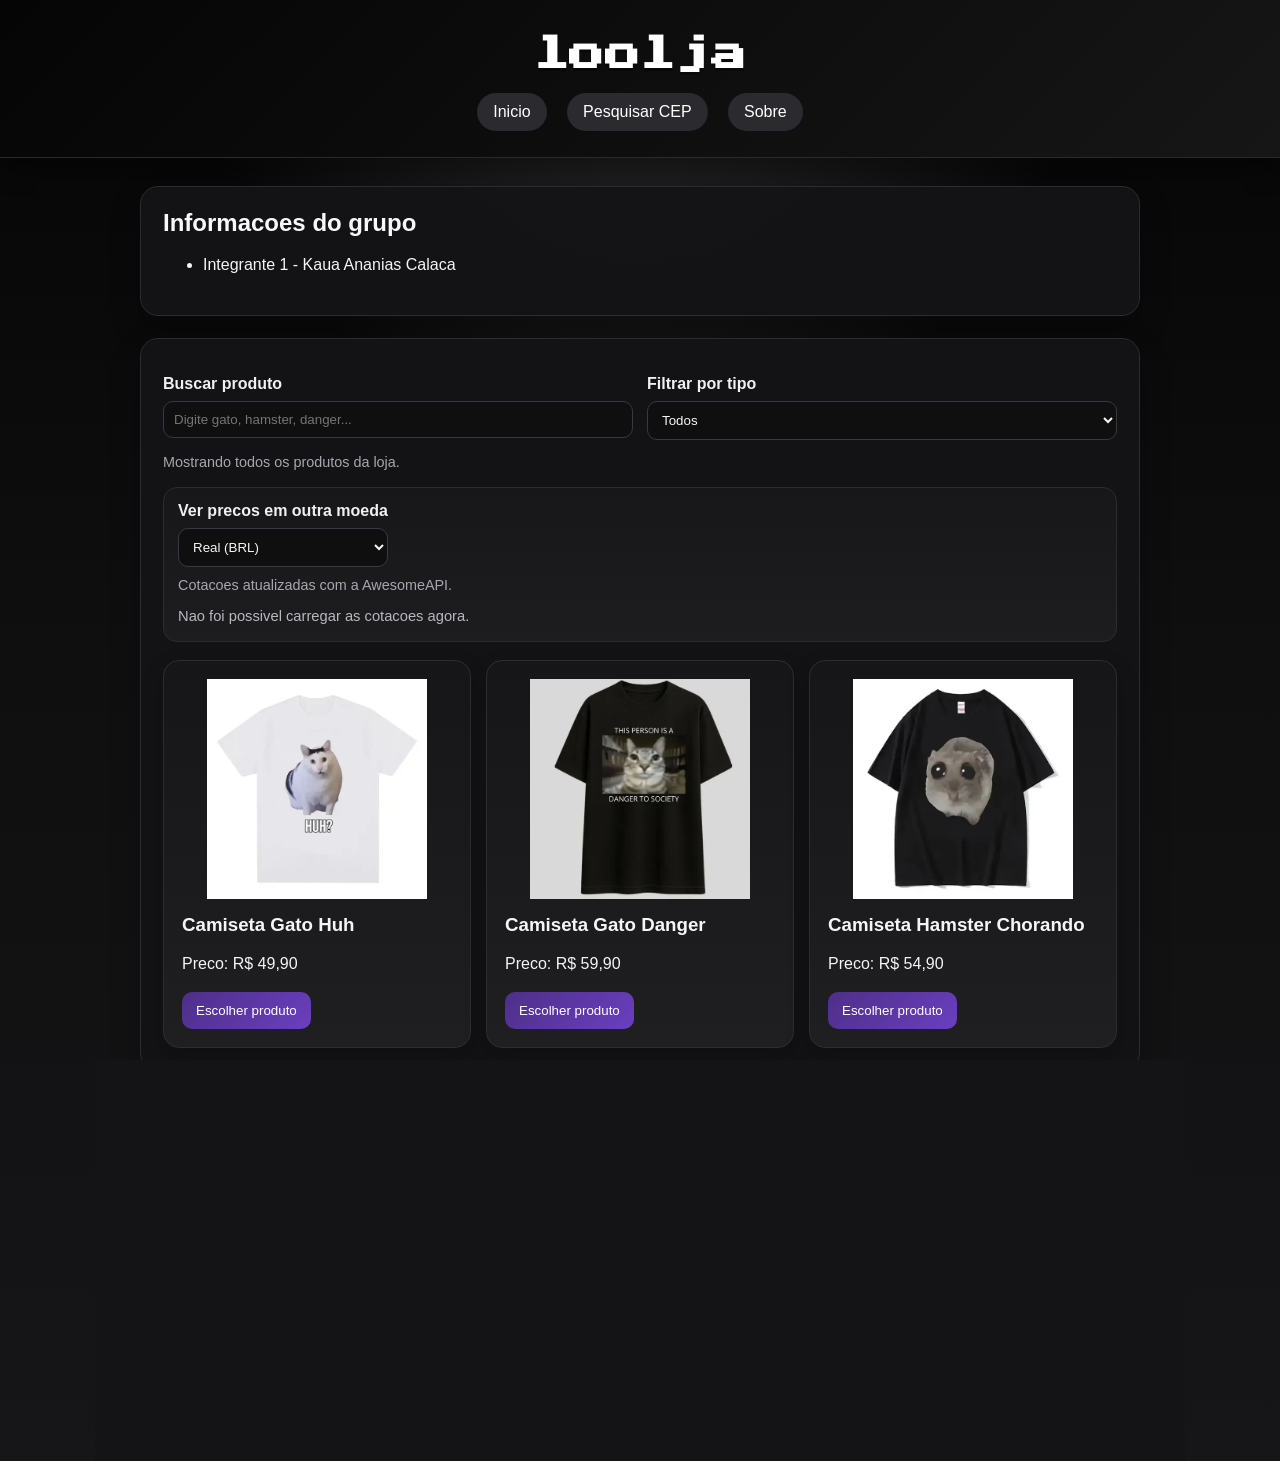
<file: index.html>
<!DOCTYPE html>
<html lang="pt-BR">
<head>
  <meta charset="UTF-8">
  <meta name="viewport" content="width=device-width, initial-scale=1.0">
  <title>loolja</title>
  <link rel="stylesheet" href="css/estilo.css">
</head>
<body>
  <header class="topo">
    <h1>loolja</h1>
    <nav class="menu">
      <a href="index.html">Inicio</a>
      <a href="rastreio.html">Pesquisar CEP</a>
      <a href="sobre.html">Sobre</a>
    </nav>
  </header>

  <main class="conteudo">
    <section class="caixa">
      <h2>Informacoes do grupo</h2>
      <ul>
        <li>Integrante 1 - Kaua Ananias Calaca</li>
      </ul>
    </section>

    <section class="caixa">
      <div class="filtro-box">
        <label for="buscaProduto">
          Buscar produto
          <input id="buscaProduto" type="text" placeholder="Digite gato, hamster, danger...">
        </label>

        <label for="filtroTipo">
          Filtrar por tipo
          <select id="filtroTipo">
            <option value="todos">Todos</option>
            <option value="gato">Gato</option>
            <option value="hamster">Hamster</option>
          </select>
        </label>
      </div>
      <p id="statusFiltro" class="api-info">Mostrando todos os produtos da loja.</p>
      <div class="moeda-box">
        <label for="moedaSelect">Ver precos em outra moeda</label>
        <select id="moedaSelect" class="campo-moeda">
          <option value="BRL">Real (BRL)</option>
          <option value="USD">Dolar (USD)</option>
          <option value="EUR">Euro (EUR)</option>
          <option value="GBP">Libra (GBP)</option>
        </select>
        <p class="api-info">Cotacoes atualizadas com a AwesomeAPI.</p>
        <p id="statusMoeda" class="status-moeda">Precos mostrados em real.</p>
      </div>

      <div class="lista-produtos">
        <article class="produto" data-tipo="gato" data-nome="camiseta gato huh">
          <img
            class="imagem-produto"
            src="imagens/D_Q_NP_2X_930253-MLB82586863637_022025-E-camiseta-basica-engracada-unissex-gato-huh-meme-100-algodao.png"
            alt="Camiseta basica engracada com estampa de gato huh meme"
          >
          <h3>Camiseta Gato Huh</h3>
          <p class="preco-produto" data-preco-base="49.90">Preco: R$ 49,90</p>
          <button class="botao-comprar" data-produto="Camiseta Gato Huh" data-preco="49.90" type="button">
            Escolher produto
          </button>
        </article>

        <article class="produto" data-tipo="gato" data-nome="camiseta gato danger">
          <img
            class="imagem-produto"
            src="imagens/D_Q_NP_2X_645750-MLB87160395916_072025-E-camiseta-estampa-gato-meme-danger-to-society-camisa-unissex.png"
            alt="Camiseta com estampa de gato meme danger to society"
          >
          <h3>Camiseta Gato Danger</h3>
          <p class="preco-produto" data-preco-base="59.90">Preco: R$ 59,90</p>
          <button class="botao-comprar" data-produto="Camiseta Gato Danger" data-preco="59.90" type="button">
            Escolher produto
          </button>
        </article>

        <article class="produto" data-tipo="hamster" data-nome="camiseta hamster chorando">
          <img
            class="imagem-produto"
            src="imagens/D_Q_NP_2X_655339-CBT91568445436_092025-E-camiseta-meme-de-hamster-chorando-olhos-grandes-engracado.webp"
            alt="Camiseta meme de hamster chorando com olhos grandes"
          >
          <h3>Camiseta Hamster Chorando</h3>
          <p class="preco-produto" data-preco-base="54.90">Preco: R$ 54,90</p>
          <button class="botao-comprar" data-produto="Camiseta Hamster Chorando" data-preco="54.90" type="button">
            Escolher produto
          </button>
        </article>
      </div>
    </section>

    <section id="secaoFormularioCompra" class="caixa formulario-compra-escondido">
      <h2>Formulario da compra</h2>
      <div id="produtoSelecionado" class="codigo-box">
        Nenhum produto foi selecionado ainda.
      </div>
      <form id="formCompra" class="formulario">
        <label for="nomeCliente">Nome do cliente</label>
        <input type="text" id="nomeCliente" placeholder="Digite seu nome" required>

        <label for="cidadeCliente">Cidade</label>
        <input type="text" id="cidadeCliente" placeholder="Digite sua cidade" required>

        <label for="cepCliente">CEP para entrega</label>
        <input type="text" id="cepCliente" placeholder="Digite o CEP para envio" required>

        <label for="pagamentoCliente">Forma de pagamento</label>
        <select id="pagamentoCliente" class="pagamento-padrao">
          <option value="Pix">Pix</option>
          <option value="Cartao">Cartao</option>
          <option value="Boleto">Boleto</option>
        </select>

        <button id="finalizarCompraBtn" class="botao-simples" type="submit">
          Finalizar compra
        </button>
      </form>
      <p class="api-info">O CEP da entrega e buscado com a API publica ViaCEP.</p>
      <div id="enderecoCompra" class="codigo-box">
        Nenhum endereco foi consultado ainda.
      </div>
      <p class="api-info">Clima atual da cidade consultado com a Open-Meteo.</p>
      <div id="climaEntrega" class="codigo-box">
        Nenhum clima foi consultado ainda.
      </div>
    </section>

    <section class="caixa">
      <h2>Resultado da compra</h2>
      <div id="resultadoCompra" class="resultado">
        Nenhuma compra foi selecionada ainda.
      </div>

      <table class="tabela">
        <thead>
          <tr>
            <th>Cliente</th>
            <th>Produto</th>
            <th>Preco</th>
            <th>Codigo</th>
          </tr>
        </thead>
        <tbody id="tabelaCompras">
          <tr>
            <td colspan="4">Ainda nao existe compra registrada.</td>
          </tr>
        </tbody>
      </table>

      <div class="linha-botoes">
        <button id="removerUltimaCompraBtn" class="botao-simples" type="button">
          Remover ultima compra
        </button>
        <button id="limparComprasBtn" class="botao-simples" type="button">
          Limpar tabela
        </button>
      </div>

      <p>
        Depois da compra, voce pode ir para a pagina de
        <a href="rastreio.html">rastreio do pedido</a>.
      </p>
    </section>
  </main>

  <script src="js/apis/cotacao.js"></script>
  <script src="js/apis/viacep.js"></script>
  <script src="js/apis/openmeteo.js"></script>
  <script src="js/script.js"></script>
</body>
</html>
</file>
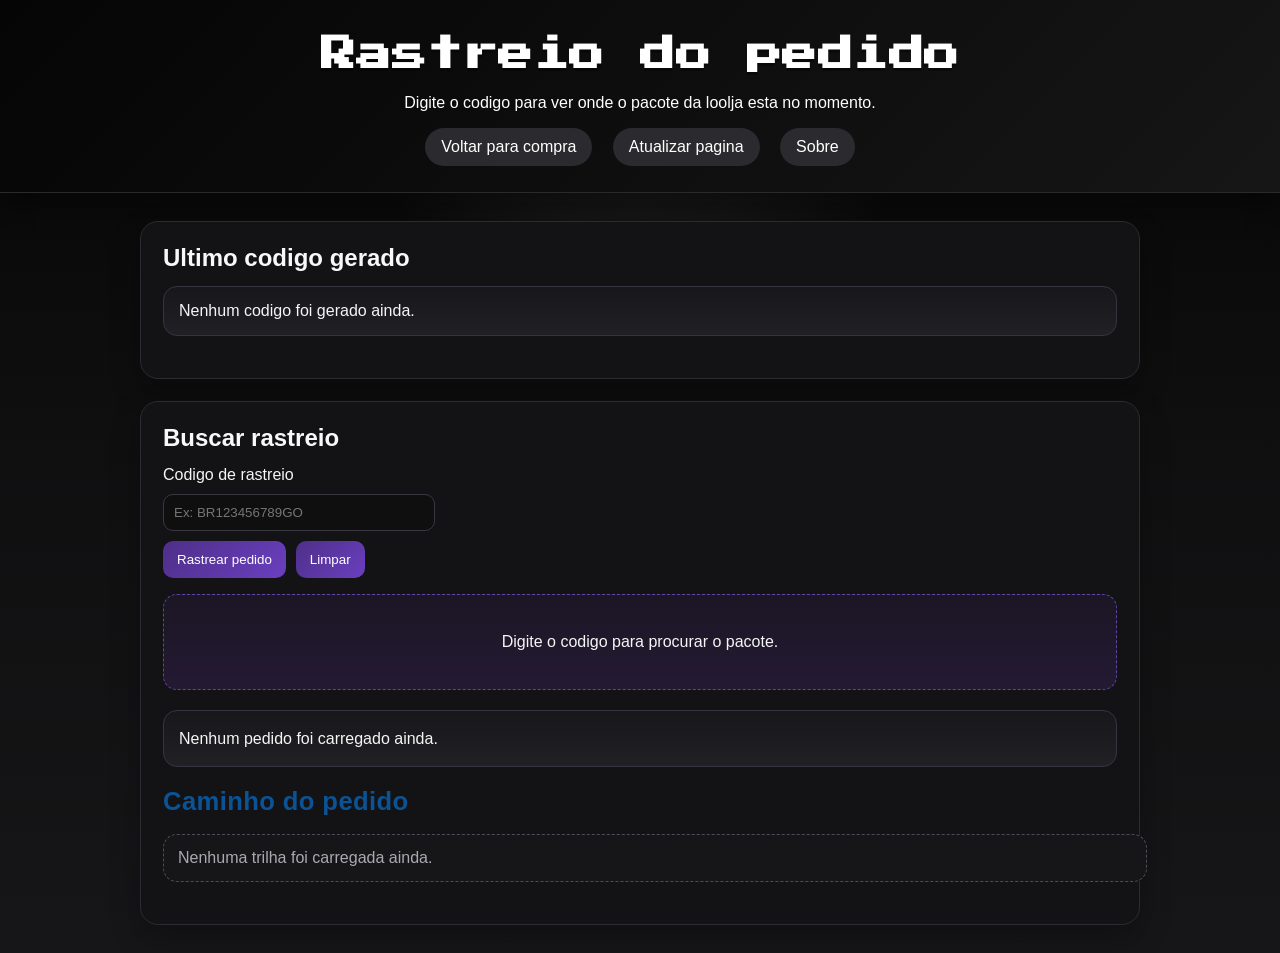
<file: rastreio.html>
<!DOCTYPE html>
<html lang="pt-BR">
<head>
  <meta charset="UTF-8">
  <meta name="viewport" content="width=device-width, initial-scale=1.0">
  <title>Rastreio do Pedido</title>
  <link rel="stylesheet" href="css/estilo.css">
</head>
<body>
  <header class="topo">
    <h1>Rastreio do pedido</h1>
    <p>Digite o codigo para ver onde o pacote da loolja esta no momento.</p>
    <nav class="menu">
      <a href="index.html">Voltar para compra</a>
      <a href="rastreio.html">Atualizar pagina</a>
      <a href="sobre.html">Sobre</a>
    </nav>
  </header>

  <main class="conteudo">
    <section class="caixa">
      <h2>Ultimo codigo gerado</h2>
      <div id="codigoGerado" class="codigo-box">
        Nenhum codigo foi gerado ainda.
      </div>
    </section>

    <section class="caixa">
      <h2>Buscar rastreio</h2>
      <form id="formCep" class="formulario">
        <label for="codigoDigitado">Codigo de rastreio</label>
        <input type="text" id="codigoDigitado" class="campo-pequeno" placeholder="Ex: BR123456789GO">

        <div class="linha-botoes">
          <button type="submit" class="botao-simples">Rastrear pedido</button>
          <button type="button" id="limparBtn" class="botao-simples">Limpar</button>
        </div>
      </form>

      <div id="mensagemCep" class="resultado">
        Digite o codigo para procurar o pacote.
      </div>

      <div id="resumoRastreio" class="codigo-box">
        Nenhum pedido foi carregado ainda.
      </div>

      <div class="trilha-area">
        <h3 class="titulo-trilha">Caminho do pedido</h3>
        <div id="trilhaPacote" class="trilha-pacote">
          <div class="trilha-vazia">Nenhuma trilha foi carregada ainda.</div>
        </div>
      </div>
    </section>
  </main>

  <script src="js/cep.js"></script>
</body>
</html>
</file>
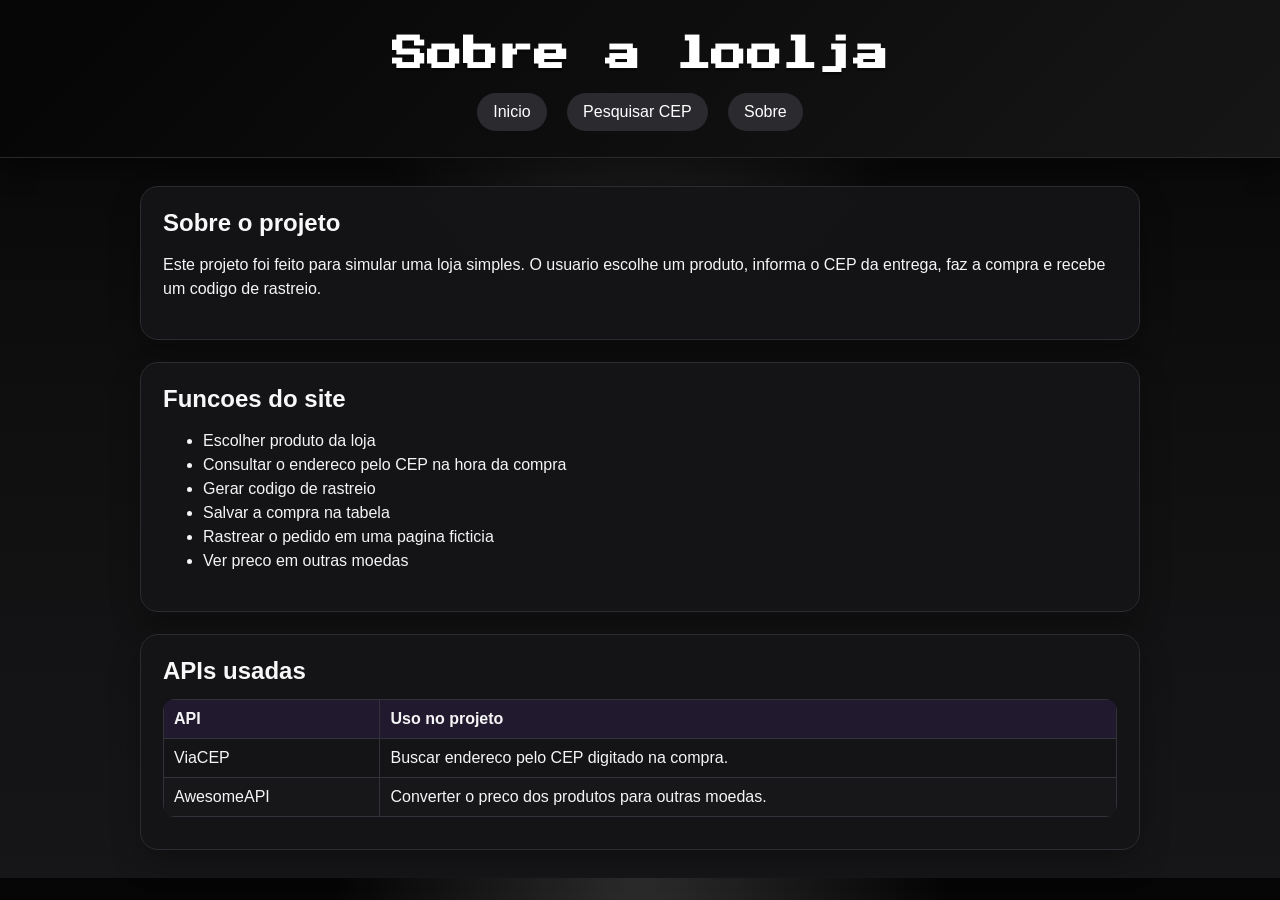
<file: sobre.html>
<!DOCTYPE html>
<html lang="pt-BR">
<head>
  <meta charset="UTF-8">
  <meta name="viewport" content="width=device-width, initial-scale=1.0">
  <title>Sobre | loolja</title>
  <link rel="stylesheet" href="css/estilo.css">
</head>
<body>
  <header class="topo">
    <h1>Sobre a loolja</h1>
    <nav class="menu">
      <a href="index.html">Inicio</a>
      <a href="rastreio.html">Pesquisar CEP</a>
      <a href="sobre.html">Sobre</a>
    </nav>
  </header>

  <main class="conteudo">
    <section class="caixa">
      <h2>Sobre o projeto</h2>
      <p>
        Este projeto foi feito para simular uma loja simples. O usuario escolhe um produto,
        informa o CEP da entrega, faz a compra e recebe um codigo de rastreio.
      </p>
    </section>

    <section class="caixa">
      <h2>Funcoes do site</h2>
      <ul>
        <li>Escolher produto da loja</li>
        <li>Consultar o endereco pelo CEP na hora da compra</li>
        <li>Gerar codigo de rastreio</li>
        <li>Salvar a compra na tabela</li>
        <li>Rastrear o pedido em uma pagina ficticia</li>
        <li>Ver preco em outras moedas</li>
      </ul>
    </section>

    <section class="caixa">
      <h2>APIs usadas</h2>
      <table class="tabela">
        <thead>
          <tr>
            <th>API</th>
            <th>Uso no projeto</th>
          </tr>
        </thead>
        <tbody>
          <tr>
            <td>ViaCEP</td>
            <td>Buscar endereco pelo CEP digitado na compra.</td>
          </tr>
          <tr>
            <td>AwesomeAPI</td>
            <td>Converter o preco dos produtos para outras moedas.</td>
          </tr>
        </tbody>
      </table>
    </section>
  </main>
</body>
</html>
</file>
<file: css/estilo.css>
@import url("https://fonts.googleapis.com/css2?family=Press+Start+2P&display=swap");

body {
  margin: 0;
  font-family: Arial, sans-serif;
  background:
    radial-gradient(circle at top, #2c2c2c 0%, transparent 28%),
    linear-gradient(180deg, #050505 0%, #0f0f10 45%, #161618 100%);
  color: #f5f5f5;
}

.topo {
  background: linear-gradient(135deg, #050505 0%, #161616 100%);
  color: white;
  padding: 32px 20px 26px;
  text-align: center;
  box-shadow: 0 10px 24px rgba(0, 0, 0, 0.45);
  animation: descerSuave 0.8s ease;
  border-bottom: 1px solid #2a2a2e;
}

.topo h1 {
  margin-top: 0;
  margin-bottom: 12px;
  font-size: 2.2rem;
  letter-spacing: 0.5px;
  font-family: "Press Start 2P", monospace;
  line-height: 1.3;
  text-shadow: 0 3px 0 rgba(0, 0, 0, 0.35);
}

.menu {
  margin-top: 15px;
}

.menu a {
  color: white;
  text-decoration: none;
  margin: 0 8px;
  background-color: rgba(45, 45, 49, 0.95);
  padding: 10px 16px;
  border-radius: 999px;
  display: inline-block;
  transition: transform 0.25s ease, background-color 0.25s ease, box-shadow 0.25s ease;
}

.menu a:hover {
  background-color: #6a3fc0;
  transform: translateY(-2px);
  box-shadow: 0 8px 20px rgba(0, 0, 0, 0.35);
}

.conteudo {
  max-width: 1000px;
  margin: 28px auto;
  padding: 0 10px;
}

.caixa {
  background-color: rgba(20, 20, 22, 0.96);
  border: 1px solid #2b2b31;
  border-radius: 18px;
  padding: 22px;
  margin-bottom: 22px;
  box-shadow: 0 12px 30px rgba(0, 0, 0, 0.28);
  animation: subirSuave 0.7s ease both;
}

.caixa:nth-of-type(2) {
  animation-delay: 0.08s;
}

.caixa:nth-of-type(3) {
  animation-delay: 0.16s;
}

.caixa:nth-of-type(4) {
  animation-delay: 0.24s;
}

.caixa h2 {
  margin-top: 0;
  margin-bottom: 14px;
  color: #f8f8f8;
}

.caixa p,
.caixa li {
  line-height: 1.5;
}

.api-info {
  margin-top: 0;
  margin-bottom: 0;
  color: #a7a7b0;
  font-size: 0.9rem;
}

.filtro-box {
  display: flex;
  flex-wrap: wrap;
  gap: 14px;
  margin-top: 14px;
  margin-bottom: 12px;
}

.filtro-box label {
  display: flex;
  flex-direction: column;
  gap: 8px;
  flex: 1 1 220px;
  color: #f0f0f3;
  font-weight: bold;
}

.filtro-box input,
.filtro-box select {
  padding: 10px;
  border: 1px solid #383840;
  border-radius: 10px;
  background-color: #0f0f10;
  color: #f5f5f5;
}

.moeda-box {
  margin-top: 14px;
  margin-bottom: 18px;
  padding: 14px;
  border: 1px solid #2b2b31;
  border-radius: 14px;
  background: linear-gradient(180deg, #171719 0%, #1d1d20 100%);
  display: flex;
  flex-direction: column;
  align-items: flex-start;
  gap: 8px;
}

.moeda-box label {
  display: block;
  margin-bottom: 0;
  font-weight: bold;
  color: #f0f0f3;
}

.campo-moeda {
  min-width: 210px;
  padding: 10px;
  border: 1px solid #393942;
  border-radius: 10px;
  background-color: #0f0f10;
  color: #f5f5f5;
}

.status-moeda {
  margin-top: 0;
  margin-bottom: 0;
  color: #b8b8c0;
  font-size: 0.92rem;
}

.formulario {
  display: flex;
  flex-direction: column;
  gap: 10px;
}

.formulario input,
.formulario select {
  padding: 10px;
  border: 1px solid #383840;
  border-radius: 10px;
  background-color: #0f0f10;
  color: #f5f5f5;
  transition: border-color 0.2s ease, box-shadow 0.2s ease, transform 0.2s ease;
}

.formulario input:focus,
.formulario select:focus {
  outline: none;
  border-color: #7a52c7;
  box-shadow: 0 0 0 3px rgba(122, 82, 199, 0.22);
  transform: translateY(-1px);
}

.lista-produtos {
  display: flex;
  flex-wrap: wrap;
  gap: 15px;
  margin-top: 15px;
}

.produto {
  flex: 1 1 220px;
  border: 1px solid #2c2c33;
  border-radius: 16px;
  padding: 18px;
  background: linear-gradient(180deg, #161618 0%, #1f1f22 100%);
  box-shadow: 0 10px 22px rgba(0, 0, 0, 0.22);
  transition: transform 0.25s ease, box-shadow 0.25s ease, border-color 0.25s ease;
  animation: aparecerCard 0.8s ease both;
}

.produto:nth-child(2) {
  animation-delay: 0.12s;
}

.produto:nth-child(3) {
  animation-delay: 0.24s;
}

.produto:hover {
  transform: translateY(-6px);
  box-shadow: 0 18px 30px rgba(0, 0, 0, 0.38);
  border-color: #6a3fc0;
}

.produto-ativo {
  border-color: #8d68da;
  box-shadow: 0 0 0 2px rgba(141, 104, 218, 0.32), 0 18px 32px rgba(0, 0, 0, 0.38);
  transform: translateY(-4px);
}

.imagem-produto {
  width: 100%;
  max-width: 220px;
  height: 220px;
  object-fit: contain;
  display: block;
  margin: 0 auto 15px auto;
  transition: transform 0.3s ease;
}

.produto:hover .imagem-produto {
  transform: scale(1.04) rotate(-1deg);
}

.produto h3 {
  margin-top: 0;
  margin-bottom: 8px;
  color: #f5f5f5;
}

.botao-comprar,
.botao-simples {
  background: linear-gradient(135deg, #4e2f88 0%, #6a3fc0 100%);
  color: white;
  border: none;
  padding: 11px 14px;
  cursor: pointer;
  border-radius: 10px;
  transition: transform 0.2s ease, box-shadow 0.2s ease, filter 0.2s ease;
}

.botao-comprar:hover,
.botao-simples:hover {
  transform: translateY(-2px);
  box-shadow: 0 12px 18px rgba(106, 63, 192, 0.24);
  filter: brightness(0.96);
}

.resultado {
  padding: 15px;
  border: 1px dashed #5c45a5;
  border-radius: 14px;
  background: linear-gradient(180deg, #1b1624 0%, #241a33 100%);
  margin-bottom: 20px;
  animation: pulseLeve 2.4s ease-in-out infinite;
}

.tabela {
  width: 100%;
  border-collapse: collapse;
  margin-bottom: 10px;
  overflow: hidden;
  border-radius: 12px;
}

.tabela th,
.tabela td {
  border: 1px solid #32323a;
  padding: 10px;
  text-align: left;
}

.tabela th {
  background-color: #21192e;
  color: #f5f5f5;
}

.tabela tr:nth-child(even) td {
  background-color: #17171a;
}

.tabela tr:hover td {
  background-color: #221d2d;
}

.codigo-box {
  background: linear-gradient(180deg, #18181b 0%, #202025 100%);
  border: 1px solid #353542;
  border-radius: 14px;
  padding: 15px;
  margin-bottom: 20px;
}

.linha-botoes {
  display: flex;
  gap: 10px;
  flex-wrap: wrap;
}

.campo-pequeno {
  max-width: 250px;
}

.pagamento-padrao,
.pagamento-pix,
.pagamento-cartao,
.pagamento-boleto {
  transition: background-color 0.2s ease, border-color 0.2s ease, color 0.2s ease;
}

.pagamento-pix {
  border-color: #3e9b7a !important;
  background-color: #10201b !important;
  color: #d8fff2 !important;
}

.pagamento-cartao {
  border-color: #4d69c7 !important;
  background-color: #131a2f !important;
  color: #e1e9ff !important;
}

.pagamento-boleto {
  border-color: #a7842a !important;
  background-color: #251f10 !important;
  color: #fff1c9 !important;
}

.formulario-compra-escondido {
  display: none;
}

#enderecoCompra,
#resumoRastreio {
  line-height: 1.6;
}

#mensagemCep {
  display: flex;
  align-items: center;
  justify-content: center;
  min-height: 64px;
  margin-top: 16px;
  text-align: center;
  line-height: 1.5;
}

.titulo-trilha {
  margin-top: 0;
  margin-bottom: 18px;
  color: #0b5394;
  font-size: 1.6rem;
  letter-spacing: 0.4px;
}

.trilha-pacote {
  display: flex;
  flex-direction: column;
  gap: 28px;
  margin-bottom: 20px;
}

.trilha-vazia {
  width: 100%;
  padding: 14px;
  border: 1px dashed #4d4d58;
  border-radius: 14px;
  background-color: #161618;
  color: #a9a9b2;
}

.checkpoint {
  position: relative;
  width: min(760px, 100%);
  padding: 18px;
  border-radius: 16px;
  background: linear-gradient(180deg, #161618 0%, #1e1e22 100%);
  border: 2px solid #303039;
  box-shadow: 0 8px 18px rgba(0, 0, 0, 0.32);
  margin: 0 auto;
}

.checkpoint::after {
  content: "";
  position: absolute;
  left: 30px;
  top: calc(100% + 6px);
  width: 2px;
  height: 24px;
  background: repeating-linear-gradient(
    to bottom,
    #7a52c7 0,
    #7a52c7 8px,
    transparent 8px,
    transparent 14px
  );
}

.checkpoint:last-child::after {
  display: none;
}

.checkpoint-bola {
  width: 42px;
  height: 42px;
  display: flex;
  align-items: center;
  justify-content: center;
  margin-bottom: 12px;
  border-radius: 999px;
  font-weight: bold;
  color: white;
  background-color: #6a3fc0;
}

.checkpoint-progresso {
  display: inline-block;
  margin-bottom: 14px;
  padding: 6px 10px;
  border-radius: 999px;
  background-color: #241a33;
  color: #f0f0f3;
  font-size: 0.92rem;
  font-weight: bold;
}

.checkpoint-conteudo {
  display: flex;
  align-items: center;
  gap: 20px;
}

.checkpoint-imagem {
  width: 240px;
  height: 240px;
  object-fit: contain;
  border-radius: 12px;
  border: 1px solid #353542;
  background-color: #0f0f10;
  flex-shrink: 0;
}

.checkpoint-texto {
  flex: 1;
}

.checkpoint-texto h4 {
  margin: 0 0 8px;
  color: #f5f5f5;
  font-size: 1.05rem;
  line-height: 1.25;
}

.checkpoint-texto p {
  margin: 0;
  color: #b5b5be;
  line-height: 1.45;
}

.checkpoint-atual,
.checkpoint-lista {
  border-color: #7a52c7;
  transform: scale(1.01);
}

.checkpoint-atual .checkpoint-bola,
.checkpoint-lista .checkpoint-bola {
  background-color: #7a52c7;
}

.checkpoint-lista {
  border-style: dashed;
  border-width: 3px;
}

.checkpoint-deslocado-0 {
  margin-left: 0;
  margin-right: auto;
}

.checkpoint-deslocado-1 {
  margin-left: 36px;
  margin-right: auto;
}

.checkpoint-deslocado-2 {
  margin-left: 14px;
  margin-right: auto;
}

.checkpoint-final {
  margin-left: auto;
  margin-right: auto;
}

@keyframes subirSuave {
  from {
    opacity: 0;
    transform: translateY(18px);
  }

  to {
    opacity: 1;
    transform: translateY(0);
  }
}

@keyframes descerSuave {
  from {
    opacity: 0;
    transform: translateY(-18px);
  }

  to {
    opacity: 1;
    transform: translateY(0);
  }
}

@keyframes aparecerCard {
  from {
    opacity: 0;
    transform: translateY(20px) scale(0.98);
  }

  to {
    opacity: 1;
    transform: translateY(0) scale(1);
  }
}

@keyframes pulseLeve {
  0% {
    box-shadow: 0 0 0 rgba(199, 150, 22, 0);
  }

  50% {
    box-shadow: 0 0 18px rgba(199, 150, 22, 0.12);
  }

  100% {
    box-shadow: 0 0 0 rgba(199, 150, 22, 0);
  }
}

@media (max-width: 700px) {
  .topo h1 {
    font-size: 1.35rem;
  }

  .menu a {
    margin-bottom: 8px;
  }

  .lista-produtos {
    flex-direction: column;
  }

  .linha-botoes {
    flex-direction: column;
  }

  .filtro-box {
    flex-direction: column;
  }

  .checkpoint {
    width: 100%;
    transform: none;
    margin-left: 0;
    margin-right: 0;
  }

  .checkpoint-conteudo {
    flex-direction: column;
    align-items: flex-start;
  }

  .checkpoint-imagem {
    width: 100%;
    height: auto;
    max-height: 320px;
    object-fit: contain;
  }
}
</file>
